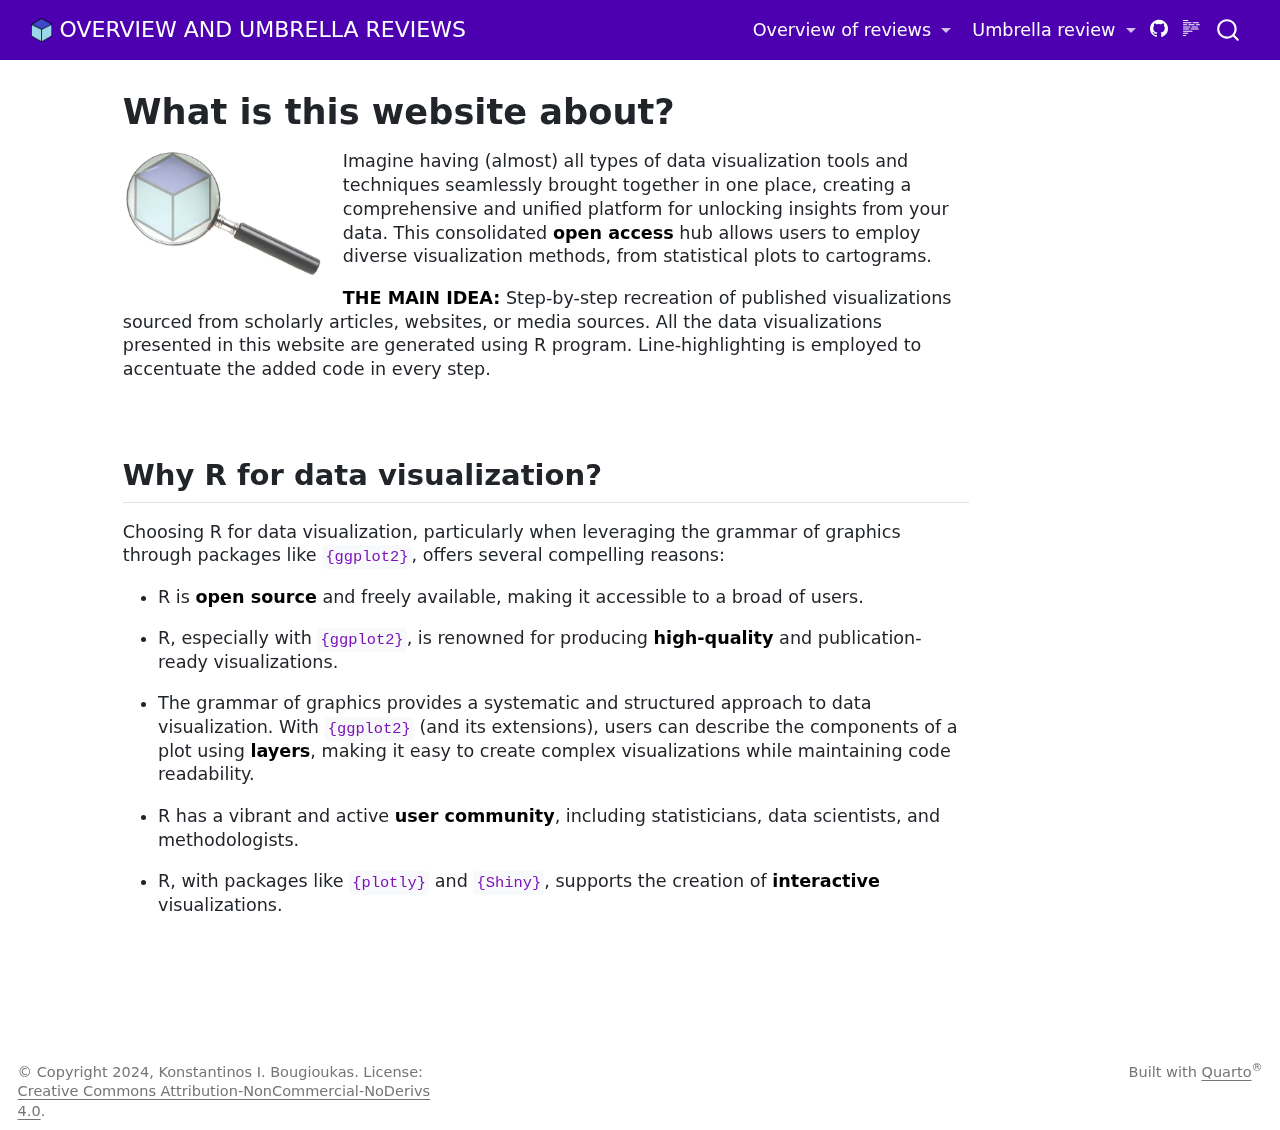
<file: docs/index.html>
<!DOCTYPE html>
<html xmlns="http://www.w3.org/1999/xhtml" lang="en" xml:lang="en"><head>

<meta charset="utf-8">
<meta name="generator" content="quarto-1.5.55">

<meta name="viewport" content="width=device-width, initial-scale=1.0, user-scalable=yes">


<title>What is this website about? – OVERVIEW AND UMBRELLA REVIEWS</title>
<style>
code{white-space: pre-wrap;}
span.smallcaps{font-variant: small-caps;}
div.columns{display: flex; gap: min(4vw, 1.5em);}
div.column{flex: auto; overflow-x: auto;}
div.hanging-indent{margin-left: 1.5em; text-indent: -1.5em;}
ul.task-list{list-style: none;}
ul.task-list li input[type="checkbox"] {
  width: 0.8em;
  margin: 0 0.8em 0.2em -1em; /* quarto-specific, see https://github.com/quarto-dev/quarto-cli/issues/4556 */ 
  vertical-align: middle;
}
</style>


<script src="site_libs/quarto-nav/quarto-nav.js"></script>
<script src="site_libs/clipboard/clipboard.min.js"></script>
<script src="site_libs/quarto-search/autocomplete.umd.js"></script>
<script src="site_libs/quarto-search/fuse.min.js"></script>
<script src="site_libs/quarto-search/quarto-search.js"></script>
<meta name="quarto:offset" content="./">
<link href="./img/logo.png" rel="icon" type="image/png">
<script src="site_libs/quarto-html/quarto.js"></script>
<script src="site_libs/quarto-html/popper.min.js"></script>
<script src="site_libs/quarto-html/tippy.umd.min.js"></script>
<script src="site_libs/quarto-html/anchor.min.js"></script>
<link href="site_libs/quarto-html/tippy.css" rel="stylesheet">
<link href="site_libs/quarto-html/quarto-syntax-highlighting.css" rel="stylesheet" id="quarto-text-highlighting-styles">
<script src="site_libs/bootstrap/bootstrap.min.js"></script>
<link href="site_libs/bootstrap/bootstrap-icons.css" rel="stylesheet">
<link href="site_libs/bootstrap/bootstrap.min.css" rel="stylesheet" id="quarto-bootstrap" data-mode="light">
<link href="site_libs/quarto-contrib/line-highlight-1.0.0/line-highlight.css" rel="stylesheet">
<script id="quarto-search-options" type="application/json">{
  "location": "navbar",
  "copy-button": false,
  "collapse-after": 3,
  "panel-placement": "end",
  "type": "overlay",
  "limit": 50,
  "keyboard-shortcut": [
    "f",
    "/",
    "s"
  ],
  "show-item-context": false,
  "language": {
    "search-no-results-text": "No results",
    "search-matching-documents-text": "matching documents",
    "search-copy-link-title": "Copy link to search",
    "search-hide-matches-text": "Hide additional matches",
    "search-more-match-text": "more match in this document",
    "search-more-matches-text": "more matches in this document",
    "search-clear-button-title": "Clear",
    "search-text-placeholder": "",
    "search-detached-cancel-button-title": "Cancel",
    "search-submit-button-title": "Submit",
    "search-label": "Search"
  }
}</script>
<style>html{ scroll-behavior: smooth; }</style>


</head>

<body class="nav-fixed">

<div id="quarto-search-results"></div>
  <header id="quarto-header" class="headroom fixed-top">
    <nav class="navbar navbar-expand-lg " data-bs-theme="dark">
      <div class="navbar-container container-fluid">
      <div class="navbar-brand-container mx-auto">
    <a href="./index.html" class="navbar-brand navbar-brand-logo">
    <img src="./img/logo.png" alt="" class="navbar-logo">
    </a>
    <a class="navbar-brand" href="./index.html">
    <span class="navbar-title">OVERVIEW AND UMBRELLA REVIEWS</span>
    </a>
  </div>
            <div id="quarto-search" class="" title="Search"></div>
          <button class="navbar-toggler" type="button" data-bs-toggle="collapse" data-bs-target="#navbarCollapse" aria-controls="navbarCollapse" role="menu" aria-expanded="false" aria-label="Toggle navigation" onclick="if (window.quartoToggleHeadroom) { window.quartoToggleHeadroom(); }">
  <span class="navbar-toggler-icon"></span>
</button>
          <div class="collapse navbar-collapse" id="navbarCollapse">
            <ul class="navbar-nav navbar-nav-scroll ms-auto">
  <li class="nav-item dropdown ">
    <a class="nav-link dropdown-toggle" href="#" id="nav-menu-overview-of-reviews" role="link" data-bs-toggle="dropdown" aria-expanded="false">
 <span class="menu-text">Overview of reviews</span>
    </a>
    <ul class="dropdown-menu dropdown-menu-end" aria-labelledby="nav-menu-overview-of-reviews">    
        <li>
    <a class="dropdown-item" href="./projects.html">
 <span class="dropdown-text">Methodology</span></a>
  </li>  
        <li>
    <a class="dropdown-item" href="./projects.html">
 <span class="dropdown-text">Database</span></a>
  </li>  
        <li>
    <a class="dropdown-item" href="./projects.html">
 <span class="dropdown-text">Reporting guidelines</span></a>
  </li>  
    </ul>
  </li>
  <li class="nav-item dropdown ">
    <a class="nav-link dropdown-toggle" href="#" id="nav-menu-umbrella-review" role="link" data-bs-toggle="dropdown" aria-expanded="false">
 <span class="menu-text">Umbrella review</span>
    </a>
    <ul class="dropdown-menu dropdown-menu-end" aria-labelledby="nav-menu-umbrella-review">    
        <li>
    <a class="dropdown-item" href="./projects.html">
 <span class="dropdown-text">Methodology</span></a>
  </li>  
        <li>
    <a class="dropdown-item" href="./projects.html">
 <span class="dropdown-text">Database</span></a>
  </li>  
        <li>
    <a class="dropdown-item" href="./projects.html">
 <span class="dropdown-text">Reporting guidelines</span></a>
  </li>  
    </ul>
  </li>
</ul>
          </div> <!-- /navcollapse -->
            <div class="quarto-navbar-tools">
    <a href="https://github.com/bougioukas/overviews" title="" class="quarto-navigation-tool px-1" aria-label=""><i class="bi bi-github"></i></a>
  <a href="" class="quarto-reader-toggle quarto-navigation-tool px-1" onclick="window.quartoToggleReader(); return false;" title="Toggle reader mode">
  <div class="quarto-reader-toggle-btn">
  <i class="bi"></i>
  </div>
</a>
</div>
      </div> <!-- /container-fluid -->
    </nav>
</header>
<!-- content -->
<div id="quarto-content" class="quarto-container page-columns page-rows-contents page-layout-article page-navbar">
<!-- sidebar -->
<!-- margin-sidebar -->
    <div id="quarto-margin-sidebar" class="sidebar margin-sidebar zindex-bottom">
        
    </div>
<!-- main -->
<main class="content" id="quarto-document-content">

<header id="title-block-header" class="quarto-title-block default">
<div class="quarto-title">
<h1 class="title">What is this website about?</h1>
</div>



<div class="quarto-title-meta">

    
  
    
  </div>
  


</header>


<div class="quarto-figure quarto-figure-left">
<figure class="figure">
<p><img src="img/pic1.png" class="img-fluid quarto-figure quarto-figure-left figure-img" style="float: left; margin-right: 20px;" width="200"></p>
</figure>
</div>
<p>Imagine having (almost) all types of data visualization tools and techniques seamlessly brought together in one place, creating a comprehensive and unified platform for unlocking insights from your data. This consolidated <strong>open access</strong> hub allows users to employ diverse visualization methods, from statistical plots to cartograms.</p>
<p><strong>THE MAIN IDEA:</strong> Step-by-step recreation of published visualizations sourced from scholarly articles, websites, or media sources. All the data visualizations presented in this website are generated using R program. Line-highlighting is employed to accentuate the added code in every step.</p>
<div id="me">
<p><br></p>
<section id="why-r-for-data-visualization" class="level2">
<h2 class="anchored" data-anchor-id="why-r-for-data-visualization">Why R for data visualization?</h2>
<p>Choosing R for data visualization, particularly when leveraging the grammar of graphics through packages like <code>{ggplot2}</code>, offers several compelling reasons:</p>
<ul>
<li><p>R is <strong>open source</strong> and freely available, making it accessible to a broad of users.</p></li>
<li><p>R, especially with <code>{ggplot2}</code>, is renowned for producing <strong>high-quality</strong> and publication-ready visualizations.</p></li>
<li><p>The grammar of graphics provides a systematic and structured approach to data visualization. With <code>{ggplot2}</code> (and its extensions), users can describe the components of a plot using <strong>layers</strong>, making it easy to create complex visualizations while maintaining code readability.</p></li>
<li><p>R has a vibrant and active <strong>user community</strong>, including statisticians, data scientists, and methodologists.</p></li>
<li><p>R, with packages like <code>{plotly}</code> and <code>{Shiny}</code>, supports the creation of <strong>interactive</strong> visualizations.</p></li>
</ul>
<p><br></p>
</section>
</div>



<a onclick="window.scrollTo(0, 0); return false;" role="button" id="quarto-back-to-top"><i class="bi bi-arrow-up"></i> Back to top</a></main> <!-- /main -->
<script id="quarto-html-after-body" type="application/javascript">
window.document.addEventListener("DOMContentLoaded", function (event) {
  const toggleBodyColorMode = (bsSheetEl) => {
    const mode = bsSheetEl.getAttribute("data-mode");
    const bodyEl = window.document.querySelector("body");
    if (mode === "dark") {
      bodyEl.classList.add("quarto-dark");
      bodyEl.classList.remove("quarto-light");
    } else {
      bodyEl.classList.add("quarto-light");
      bodyEl.classList.remove("quarto-dark");
    }
  }
  const toggleBodyColorPrimary = () => {
    const bsSheetEl = window.document.querySelector("link#quarto-bootstrap");
    if (bsSheetEl) {
      toggleBodyColorMode(bsSheetEl);
    }
  }
  toggleBodyColorPrimary();  
  const icon = "";
  const anchorJS = new window.AnchorJS();
  anchorJS.options = {
    placement: 'right',
    icon: icon
  };
  anchorJS.add('.anchored');
  const isCodeAnnotation = (el) => {
    for (const clz of el.classList) {
      if (clz.startsWith('code-annotation-')) {                     
        return true;
      }
    }
    return false;
  }
  const onCopySuccess = function(e) {
    // button target
    const button = e.trigger;
    // don't keep focus
    button.blur();
    // flash "checked"
    button.classList.add('code-copy-button-checked');
    var currentTitle = button.getAttribute("title");
    button.setAttribute("title", "Copied!");
    let tooltip;
    if (window.bootstrap) {
      button.setAttribute("data-bs-toggle", "tooltip");
      button.setAttribute("data-bs-placement", "left");
      button.setAttribute("data-bs-title", "Copied!");
      tooltip = new bootstrap.Tooltip(button, 
        { trigger: "manual", 
          customClass: "code-copy-button-tooltip",
          offset: [0, -8]});
      tooltip.show();    
    }
    setTimeout(function() {
      if (tooltip) {
        tooltip.hide();
        button.removeAttribute("data-bs-title");
        button.removeAttribute("data-bs-toggle");
        button.removeAttribute("data-bs-placement");
      }
      button.setAttribute("title", currentTitle);
      button.classList.remove('code-copy-button-checked');
    }, 1000);
    // clear code selection
    e.clearSelection();
  }
  const getTextToCopy = function(trigger) {
      const codeEl = trigger.previousElementSibling.cloneNode(true);
      for (const childEl of codeEl.children) {
        if (isCodeAnnotation(childEl)) {
          childEl.remove();
        }
      }
      return codeEl.innerText;
  }
  const clipboard = new window.ClipboardJS('.code-copy-button:not([data-in-quarto-modal])', {
    text: getTextToCopy
  });
  clipboard.on('success', onCopySuccess);
  if (window.document.getElementById('quarto-embedded-source-code-modal')) {
    // For code content inside modals, clipBoardJS needs to be initialized with a container option
    // TODO: Check when it could be a function (https://github.com/zenorocha/clipboard.js/issues/860)
    const clipboardModal = new window.ClipboardJS('.code-copy-button[data-in-quarto-modal]', {
      text: getTextToCopy,
      container: window.document.getElementById('quarto-embedded-source-code-modal')
    });
    clipboardModal.on('success', onCopySuccess);
  }
    var localhostRegex = new RegExp(/^(?:http|https):\/\/localhost\:?[0-9]*\//);
    var mailtoRegex = new RegExp(/^mailto:/);
      var filterRegex = new RegExp("https:\/\/bougioukas\.github\.io\/overviews\/");
    var isInternal = (href) => {
        return filterRegex.test(href) || localhostRegex.test(href) || mailtoRegex.test(href);
    }
    // Inspect non-navigation links and adorn them if external
 	var links = window.document.querySelectorAll('a[href]:not(.nav-link):not(.navbar-brand):not(.toc-action):not(.sidebar-link):not(.sidebar-item-toggle):not(.pagination-link):not(.no-external):not([aria-hidden]):not(.dropdown-item):not(.quarto-navigation-tool):not(.about-link)');
    for (var i=0; i<links.length; i++) {
      const link = links[i];
      if (!isInternal(link.href)) {
        // undo the damage that might have been done by quarto-nav.js in the case of
        // links that we want to consider external
        if (link.dataset.originalHref !== undefined) {
          link.href = link.dataset.originalHref;
        }
          // target, if specified
          link.setAttribute("target", "_blank");
          if (link.getAttribute("rel") === null) {
            link.setAttribute("rel", "noopener");
          }
      }
    }
  function tippyHover(el, contentFn, onTriggerFn, onUntriggerFn) {
    const config = {
      allowHTML: true,
      maxWidth: 500,
      delay: 100,
      arrow: false,
      appendTo: function(el) {
          return el.parentElement;
      },
      interactive: true,
      interactiveBorder: 10,
      theme: 'quarto',
      placement: 'bottom-start',
    };
    if (contentFn) {
      config.content = contentFn;
    }
    if (onTriggerFn) {
      config.onTrigger = onTriggerFn;
    }
    if (onUntriggerFn) {
      config.onUntrigger = onUntriggerFn;
    }
    window.tippy(el, config); 
  }
  const noterefs = window.document.querySelectorAll('a[role="doc-noteref"]');
  for (var i=0; i<noterefs.length; i++) {
    const ref = noterefs[i];
    tippyHover(ref, function() {
      // use id or data attribute instead here
      let href = ref.getAttribute('data-footnote-href') || ref.getAttribute('href');
      try { href = new URL(href).hash; } catch {}
      const id = href.replace(/^#\/?/, "");
      const note = window.document.getElementById(id);
      if (note) {
        return note.innerHTML;
      } else {
        return "";
      }
    });
  }
  const xrefs = window.document.querySelectorAll('a.quarto-xref');
  const processXRef = (id, note) => {
    // Strip column container classes
    const stripColumnClz = (el) => {
      el.classList.remove("page-full", "page-columns");
      if (el.children) {
        for (const child of el.children) {
          stripColumnClz(child);
        }
      }
    }
    stripColumnClz(note)
    if (id === null || id.startsWith('sec-')) {
      // Special case sections, only their first couple elements
      const container = document.createElement("div");
      if (note.children && note.children.length > 2) {
        container.appendChild(note.children[0].cloneNode(true));
        for (let i = 1; i < note.children.length; i++) {
          const child = note.children[i];
          if (child.tagName === "P" && child.innerText === "") {
            continue;
          } else {
            container.appendChild(child.cloneNode(true));
            break;
          }
        }
        if (window.Quarto?.typesetMath) {
          window.Quarto.typesetMath(container);
        }
        return container.innerHTML
      } else {
        if (window.Quarto?.typesetMath) {
          window.Quarto.typesetMath(note);
        }
        return note.innerHTML;
      }
    } else {
      // Remove any anchor links if they are present
      const anchorLink = note.querySelector('a.anchorjs-link');
      if (anchorLink) {
        anchorLink.remove();
      }
      if (window.Quarto?.typesetMath) {
        window.Quarto.typesetMath(note);
      }
      // TODO in 1.5, we should make sure this works without a callout special case
      if (note.classList.contains("callout")) {
        return note.outerHTML;
      } else {
        return note.innerHTML;
      }
    }
  }
  for (var i=0; i<xrefs.length; i++) {
    const xref = xrefs[i];
    tippyHover(xref, undefined, function(instance) {
      instance.disable();
      let url = xref.getAttribute('href');
      let hash = undefined; 
      if (url.startsWith('#')) {
        hash = url;
      } else {
        try { hash = new URL(url).hash; } catch {}
      }
      if (hash) {
        const id = hash.replace(/^#\/?/, "");
        const note = window.document.getElementById(id);
        if (note !== null) {
          try {
            const html = processXRef(id, note.cloneNode(true));
            instance.setContent(html);
          } finally {
            instance.enable();
            instance.show();
          }
        } else {
          // See if we can fetch this
          fetch(url.split('#')[0])
          .then(res => res.text())
          .then(html => {
            const parser = new DOMParser();
            const htmlDoc = parser.parseFromString(html, "text/html");
            const note = htmlDoc.getElementById(id);
            if (note !== null) {
              const html = processXRef(id, note);
              instance.setContent(html);
            } 
          }).finally(() => {
            instance.enable();
            instance.show();
          });
        }
      } else {
        // See if we can fetch a full url (with no hash to target)
        // This is a special case and we should probably do some content thinning / targeting
        fetch(url)
        .then(res => res.text())
        .then(html => {
          const parser = new DOMParser();
          const htmlDoc = parser.parseFromString(html, "text/html");
          const note = htmlDoc.querySelector('main.content');
          if (note !== null) {
            // This should only happen for chapter cross references
            // (since there is no id in the URL)
            // remove the first header
            if (note.children.length > 0 && note.children[0].tagName === "HEADER") {
              note.children[0].remove();
            }
            const html = processXRef(null, note);
            instance.setContent(html);
          } 
        }).finally(() => {
          instance.enable();
          instance.show();
        });
      }
    }, function(instance) {
    });
  }
      let selectedAnnoteEl;
      const selectorForAnnotation = ( cell, annotation) => {
        let cellAttr = 'data-code-cell="' + cell + '"';
        let lineAttr = 'data-code-annotation="' +  annotation + '"';
        const selector = 'span[' + cellAttr + '][' + lineAttr + ']';
        return selector;
      }
      const selectCodeLines = (annoteEl) => {
        const doc = window.document;
        const targetCell = annoteEl.getAttribute("data-target-cell");
        const targetAnnotation = annoteEl.getAttribute("data-target-annotation");
        const annoteSpan = window.document.querySelector(selectorForAnnotation(targetCell, targetAnnotation));
        const lines = annoteSpan.getAttribute("data-code-lines").split(",");
        const lineIds = lines.map((line) => {
          return targetCell + "-" + line;
        })
        let top = null;
        let height = null;
        let parent = null;
        if (lineIds.length > 0) {
            //compute the position of the single el (top and bottom and make a div)
            const el = window.document.getElementById(lineIds[0]);
            top = el.offsetTop;
            height = el.offsetHeight;
            parent = el.parentElement.parentElement;
          if (lineIds.length > 1) {
            const lastEl = window.document.getElementById(lineIds[lineIds.length - 1]);
            const bottom = lastEl.offsetTop + lastEl.offsetHeight;
            height = bottom - top;
          }
          if (top !== null && height !== null && parent !== null) {
            // cook up a div (if necessary) and position it 
            let div = window.document.getElementById("code-annotation-line-highlight");
            if (div === null) {
              div = window.document.createElement("div");
              div.setAttribute("id", "code-annotation-line-highlight");
              div.style.position = 'absolute';
              parent.appendChild(div);
            }
            div.style.top = top - 2 + "px";
            div.style.height = height + 4 + "px";
            div.style.left = 0;
            let gutterDiv = window.document.getElementById("code-annotation-line-highlight-gutter");
            if (gutterDiv === null) {
              gutterDiv = window.document.createElement("div");
              gutterDiv.setAttribute("id", "code-annotation-line-highlight-gutter");
              gutterDiv.style.position = 'absolute';
              const codeCell = window.document.getElementById(targetCell);
              const gutter = codeCell.querySelector('.code-annotation-gutter');
              gutter.appendChild(gutterDiv);
            }
            gutterDiv.style.top = top - 2 + "px";
            gutterDiv.style.height = height + 4 + "px";
          }
          selectedAnnoteEl = annoteEl;
        }
      };
      const unselectCodeLines = () => {
        const elementsIds = ["code-annotation-line-highlight", "code-annotation-line-highlight-gutter"];
        elementsIds.forEach((elId) => {
          const div = window.document.getElementById(elId);
          if (div) {
            div.remove();
          }
        });
        selectedAnnoteEl = undefined;
      };
        // Handle positioning of the toggle
    window.addEventListener(
      "resize",
      throttle(() => {
        elRect = undefined;
        if (selectedAnnoteEl) {
          selectCodeLines(selectedAnnoteEl);
        }
      }, 10)
    );
    function throttle(fn, ms) {
    let throttle = false;
    let timer;
      return (...args) => {
        if(!throttle) { // first call gets through
            fn.apply(this, args);
            throttle = true;
        } else { // all the others get throttled
            if(timer) clearTimeout(timer); // cancel #2
            timer = setTimeout(() => {
              fn.apply(this, args);
              timer = throttle = false;
            }, ms);
        }
      };
    }
      // Attach click handler to the DT
      const annoteDls = window.document.querySelectorAll('dt[data-target-cell]');
      for (const annoteDlNode of annoteDls) {
        annoteDlNode.addEventListener('click', (event) => {
          const clickedEl = event.target;
          if (clickedEl !== selectedAnnoteEl) {
            unselectCodeLines();
            const activeEl = window.document.querySelector('dt[data-target-cell].code-annotation-active');
            if (activeEl) {
              activeEl.classList.remove('code-annotation-active');
            }
            selectCodeLines(clickedEl);
            clickedEl.classList.add('code-annotation-active');
          } else {
            // Unselect the line
            unselectCodeLines();
            clickedEl.classList.remove('code-annotation-active');
          }
        });
      }
  const findCites = (el) => {
    const parentEl = el.parentElement;
    if (parentEl) {
      const cites = parentEl.dataset.cites;
      if (cites) {
        return {
          el,
          cites: cites.split(' ')
        };
      } else {
        return findCites(el.parentElement)
      }
    } else {
      return undefined;
    }
  };
  var bibliorefs = window.document.querySelectorAll('a[role="doc-biblioref"]');
  for (var i=0; i<bibliorefs.length; i++) {
    const ref = bibliorefs[i];
    const citeInfo = findCites(ref);
    if (citeInfo) {
      tippyHover(citeInfo.el, function() {
        var popup = window.document.createElement('div');
        citeInfo.cites.forEach(function(cite) {
          var citeDiv = window.document.createElement('div');
          citeDiv.classList.add('hanging-indent');
          citeDiv.classList.add('csl-entry');
          var biblioDiv = window.document.getElementById('ref-' + cite);
          if (biblioDiv) {
            citeDiv.innerHTML = biblioDiv.innerHTML;
          }
          popup.appendChild(citeDiv);
        });
        return popup.innerHTML;
      });
    }
  }
});
</script>
</div> <!-- /content -->
<footer class="footer">
  <div class="nav-footer">
    <div class="nav-footer-left">
<p>© Copyright 2024, Konstantinos I. Bougioukas. License: <a href="https://creativecommons.org/licenses/by-nc-nd/4.0/">Creative Commons Attribution-NonCommercial-NoDerivs 4.0</a>.</p>
</div>   
    <div class="nav-footer-center">
      &nbsp;
    </div>
    <div class="nav-footer-right">
<p>Built with <a href="https://quarto.org/">Quarto</a><sup>®</sup></p>
</div>
  </div>
</footer>




<script src="site_libs/quarto-html/zenscroll-min.js"></script>
<script src="site_libs/quarto-contrib/line-highlight-1.0.0/line-highlight.js" defer="true"></script>
</body></html>
</file>
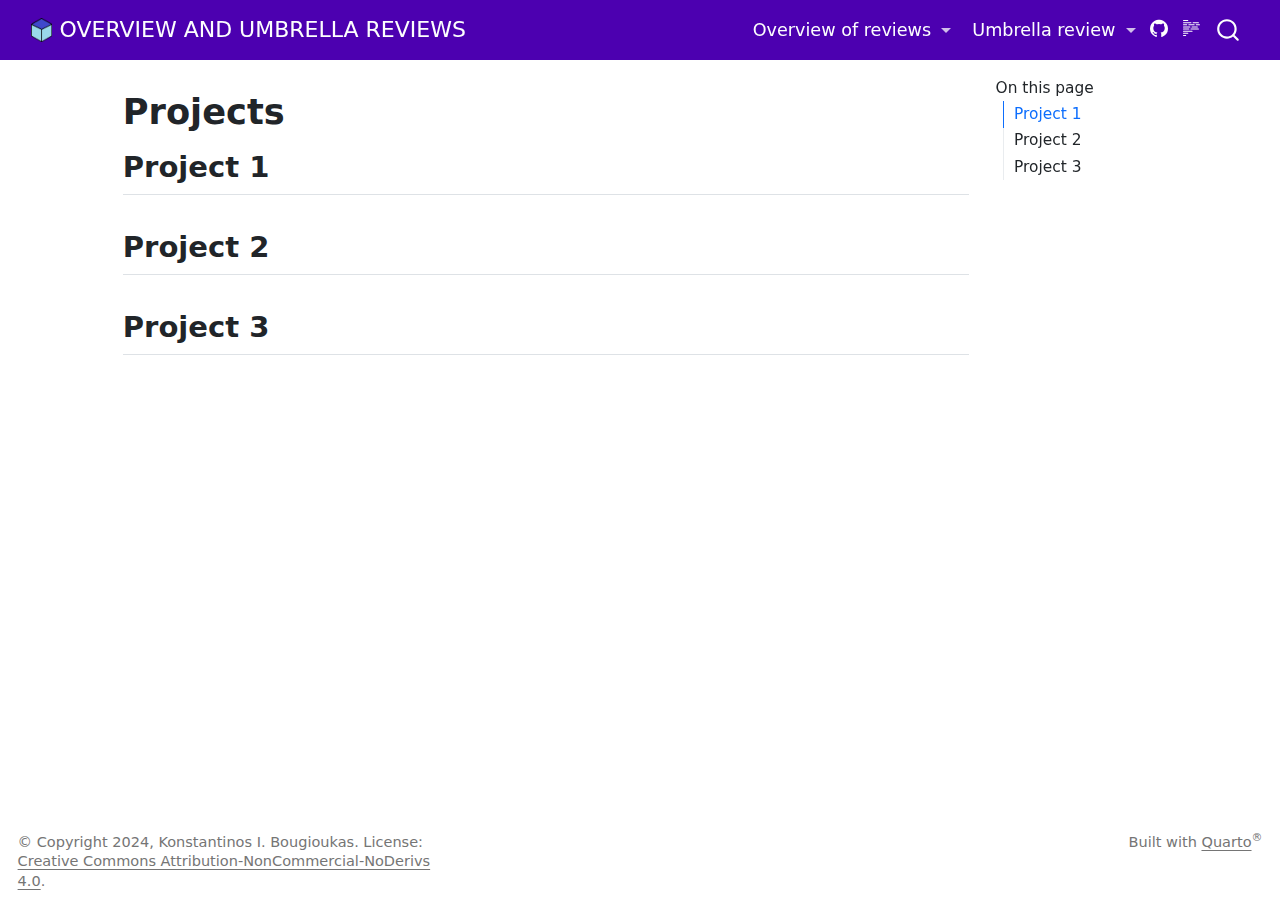
<file: docs/projects.html>
<!DOCTYPE html>
<html xmlns="http://www.w3.org/1999/xhtml" lang="en" xml:lang="en"><head>

<meta charset="utf-8">
<meta name="generator" content="quarto-1.5.55">

<meta name="viewport" content="width=device-width, initial-scale=1.0, user-scalable=yes">


<title>Projects – OVERVIEW AND UMBRELLA REVIEWS</title>
<style>
code{white-space: pre-wrap;}
span.smallcaps{font-variant: small-caps;}
div.columns{display: flex; gap: min(4vw, 1.5em);}
div.column{flex: auto; overflow-x: auto;}
div.hanging-indent{margin-left: 1.5em; text-indent: -1.5em;}
ul.task-list{list-style: none;}
ul.task-list li input[type="checkbox"] {
  width: 0.8em;
  margin: 0 0.8em 0.2em -1em; /* quarto-specific, see https://github.com/quarto-dev/quarto-cli/issues/4556 */ 
  vertical-align: middle;
}
</style>


<script src="site_libs/quarto-nav/quarto-nav.js"></script>
<script src="site_libs/clipboard/clipboard.min.js"></script>
<script src="site_libs/quarto-search/autocomplete.umd.js"></script>
<script src="site_libs/quarto-search/fuse.min.js"></script>
<script src="site_libs/quarto-search/quarto-search.js"></script>
<meta name="quarto:offset" content="./">
<link href="./img/logo.png" rel="icon" type="image/png">
<script src="site_libs/quarto-html/quarto.js"></script>
<script src="site_libs/quarto-html/popper.min.js"></script>
<script src="site_libs/quarto-html/tippy.umd.min.js"></script>
<script src="site_libs/quarto-html/anchor.min.js"></script>
<link href="site_libs/quarto-html/tippy.css" rel="stylesheet">
<link href="site_libs/quarto-html/quarto-syntax-highlighting.css" rel="stylesheet" id="quarto-text-highlighting-styles">
<script src="site_libs/bootstrap/bootstrap.min.js"></script>
<link href="site_libs/bootstrap/bootstrap-icons.css" rel="stylesheet">
<link href="site_libs/bootstrap/bootstrap.min.css" rel="stylesheet" id="quarto-bootstrap" data-mode="light">
<link href="site_libs/quarto-contrib/line-highlight-1.0.0/line-highlight.css" rel="stylesheet">
<script id="quarto-search-options" type="application/json">{
  "location": "navbar",
  "copy-button": false,
  "collapse-after": 3,
  "panel-placement": "end",
  "type": "overlay",
  "limit": 50,
  "keyboard-shortcut": [
    "f",
    "/",
    "s"
  ],
  "show-item-context": false,
  "language": {
    "search-no-results-text": "No results",
    "search-matching-documents-text": "matching documents",
    "search-copy-link-title": "Copy link to search",
    "search-hide-matches-text": "Hide additional matches",
    "search-more-match-text": "more match in this document",
    "search-more-matches-text": "more matches in this document",
    "search-clear-button-title": "Clear",
    "search-text-placeholder": "",
    "search-detached-cancel-button-title": "Cancel",
    "search-submit-button-title": "Submit",
    "search-label": "Search"
  }
}</script>
<style>html{ scroll-behavior: smooth; }</style>


</head>

<body class="nav-fixed">

<div id="quarto-search-results"></div>
  <header id="quarto-header" class="headroom fixed-top">
    <nav class="navbar navbar-expand-lg " data-bs-theme="dark">
      <div class="navbar-container container-fluid">
      <div class="navbar-brand-container mx-auto">
    <a href="./index.html" class="navbar-brand navbar-brand-logo">
    <img src="./img/logo.png" alt="" class="navbar-logo">
    </a>
    <a class="navbar-brand" href="./index.html">
    <span class="navbar-title">OVERVIEW AND UMBRELLA REVIEWS</span>
    </a>
  </div>
            <div id="quarto-search" class="" title="Search"></div>
          <button class="navbar-toggler" type="button" data-bs-toggle="collapse" data-bs-target="#navbarCollapse" aria-controls="navbarCollapse" role="menu" aria-expanded="false" aria-label="Toggle navigation" onclick="if (window.quartoToggleHeadroom) { window.quartoToggleHeadroom(); }">
  <span class="navbar-toggler-icon"></span>
</button>
          <div class="collapse navbar-collapse" id="navbarCollapse">
            <ul class="navbar-nav navbar-nav-scroll ms-auto">
  <li class="nav-item dropdown ">
    <a class="nav-link dropdown-toggle" href="#" id="nav-menu-overview-of-reviews" role="link" data-bs-toggle="dropdown" aria-expanded="false">
 <span class="menu-text">Overview of reviews</span>
    </a>
    <ul class="dropdown-menu dropdown-menu-end" aria-labelledby="nav-menu-overview-of-reviews">    
        <li>
    <a class="dropdown-item" href="./projects.html">
 <span class="dropdown-text">Methodology</span></a>
  </li>  
        <li>
    <a class="dropdown-item" href="./projects.html">
 <span class="dropdown-text">Database</span></a>
  </li>  
        <li>
    <a class="dropdown-item" href="./projects.html">
 <span class="dropdown-text">Reporting guidelines</span></a>
  </li>  
    </ul>
  </li>
  <li class="nav-item dropdown ">
    <a class="nav-link dropdown-toggle" href="#" id="nav-menu-umbrella-review" role="link" data-bs-toggle="dropdown" aria-expanded="false">
 <span class="menu-text">Umbrella review</span>
    </a>
    <ul class="dropdown-menu dropdown-menu-end" aria-labelledby="nav-menu-umbrella-review">    
        <li>
    <a class="dropdown-item" href="./projects.html">
 <span class="dropdown-text">Methodology</span></a>
  </li>  
        <li>
    <a class="dropdown-item" href="./projects.html">
 <span class="dropdown-text">Database</span></a>
  </li>  
        <li>
    <a class="dropdown-item" href="./projects.html">
 <span class="dropdown-text">Reporting guidelines</span></a>
  </li>  
    </ul>
  </li>
</ul>
          </div> <!-- /navcollapse -->
            <div class="quarto-navbar-tools">
    <a href="https://github.com/bougioukas/overviews" title="" class="quarto-navigation-tool px-1" aria-label=""><i class="bi bi-github"></i></a>
  <a href="" class="quarto-reader-toggle quarto-navigation-tool px-1" onclick="window.quartoToggleReader(); return false;" title="Toggle reader mode">
  <div class="quarto-reader-toggle-btn">
  <i class="bi"></i>
  </div>
</a>
</div>
      </div> <!-- /container-fluid -->
    </nav>
</header>
<!-- content -->
<div id="quarto-content" class="quarto-container page-columns page-rows-contents page-layout-article page-navbar">
<!-- sidebar -->
<!-- margin-sidebar -->
    <div id="quarto-margin-sidebar" class="sidebar margin-sidebar">
        <nav id="TOC" role="doc-toc" class="toc-active">
    <h2 id="toc-title">On this page</h2>
   
  <ul>
  <li><a href="#project-1" id="toc-project-1" class="nav-link active" data-scroll-target="#project-1">Project 1</a></li>
  <li><a href="#project-2" id="toc-project-2" class="nav-link" data-scroll-target="#project-2">Project 2</a></li>
  <li><a href="#project-3" id="toc-project-3" class="nav-link" data-scroll-target="#project-3">Project 3</a></li>
  </ul>
</nav>
    </div>
<!-- main -->
<main class="content" id="quarto-document-content">

<header id="title-block-header" class="quarto-title-block default">
<div class="quarto-title">
<h1 class="title">Projects</h1>
</div>



<div class="quarto-title-meta">

    
  
    
  </div>
  


</header>


<section id="project-1" class="level2">
<h2 class="anchored" data-anchor-id="project-1">Project 1</h2>
</section>
<section id="project-2" class="level2">
<h2 class="anchored" data-anchor-id="project-2">Project 2</h2>
</section>
<section id="project-3" class="level2">
<h2 class="anchored" data-anchor-id="project-3">Project 3</h2>


</section>

<a onclick="window.scrollTo(0, 0); return false;" role="button" id="quarto-back-to-top"><i class="bi bi-arrow-up"></i> Back to top</a></main> <!-- /main -->
<script id="quarto-html-after-body" type="application/javascript">
window.document.addEventListener("DOMContentLoaded", function (event) {
  const toggleBodyColorMode = (bsSheetEl) => {
    const mode = bsSheetEl.getAttribute("data-mode");
    const bodyEl = window.document.querySelector("body");
    if (mode === "dark") {
      bodyEl.classList.add("quarto-dark");
      bodyEl.classList.remove("quarto-light");
    } else {
      bodyEl.classList.add("quarto-light");
      bodyEl.classList.remove("quarto-dark");
    }
  }
  const toggleBodyColorPrimary = () => {
    const bsSheetEl = window.document.querySelector("link#quarto-bootstrap");
    if (bsSheetEl) {
      toggleBodyColorMode(bsSheetEl);
    }
  }
  toggleBodyColorPrimary();  
  const icon = "";
  const anchorJS = new window.AnchorJS();
  anchorJS.options = {
    placement: 'right',
    icon: icon
  };
  anchorJS.add('.anchored');
  const isCodeAnnotation = (el) => {
    for (const clz of el.classList) {
      if (clz.startsWith('code-annotation-')) {                     
        return true;
      }
    }
    return false;
  }
  const onCopySuccess = function(e) {
    // button target
    const button = e.trigger;
    // don't keep focus
    button.blur();
    // flash "checked"
    button.classList.add('code-copy-button-checked');
    var currentTitle = button.getAttribute("title");
    button.setAttribute("title", "Copied!");
    let tooltip;
    if (window.bootstrap) {
      button.setAttribute("data-bs-toggle", "tooltip");
      button.setAttribute("data-bs-placement", "left");
      button.setAttribute("data-bs-title", "Copied!");
      tooltip = new bootstrap.Tooltip(button, 
        { trigger: "manual", 
          customClass: "code-copy-button-tooltip",
          offset: [0, -8]});
      tooltip.show();    
    }
    setTimeout(function() {
      if (tooltip) {
        tooltip.hide();
        button.removeAttribute("data-bs-title");
        button.removeAttribute("data-bs-toggle");
        button.removeAttribute("data-bs-placement");
      }
      button.setAttribute("title", currentTitle);
      button.classList.remove('code-copy-button-checked');
    }, 1000);
    // clear code selection
    e.clearSelection();
  }
  const getTextToCopy = function(trigger) {
      const codeEl = trigger.previousElementSibling.cloneNode(true);
      for (const childEl of codeEl.children) {
        if (isCodeAnnotation(childEl)) {
          childEl.remove();
        }
      }
      return codeEl.innerText;
  }
  const clipboard = new window.ClipboardJS('.code-copy-button:not([data-in-quarto-modal])', {
    text: getTextToCopy
  });
  clipboard.on('success', onCopySuccess);
  if (window.document.getElementById('quarto-embedded-source-code-modal')) {
    // For code content inside modals, clipBoardJS needs to be initialized with a container option
    // TODO: Check when it could be a function (https://github.com/zenorocha/clipboard.js/issues/860)
    const clipboardModal = new window.ClipboardJS('.code-copy-button[data-in-quarto-modal]', {
      text: getTextToCopy,
      container: window.document.getElementById('quarto-embedded-source-code-modal')
    });
    clipboardModal.on('success', onCopySuccess);
  }
    var localhostRegex = new RegExp(/^(?:http|https):\/\/localhost\:?[0-9]*\//);
    var mailtoRegex = new RegExp(/^mailto:/);
      var filterRegex = new RegExp("https:\/\/bougioukas\.github\.io\/overviews\/");
    var isInternal = (href) => {
        return filterRegex.test(href) || localhostRegex.test(href) || mailtoRegex.test(href);
    }
    // Inspect non-navigation links and adorn them if external
 	var links = window.document.querySelectorAll('a[href]:not(.nav-link):not(.navbar-brand):not(.toc-action):not(.sidebar-link):not(.sidebar-item-toggle):not(.pagination-link):not(.no-external):not([aria-hidden]):not(.dropdown-item):not(.quarto-navigation-tool):not(.about-link)');
    for (var i=0; i<links.length; i++) {
      const link = links[i];
      if (!isInternal(link.href)) {
        // undo the damage that might have been done by quarto-nav.js in the case of
        // links that we want to consider external
        if (link.dataset.originalHref !== undefined) {
          link.href = link.dataset.originalHref;
        }
          // target, if specified
          link.setAttribute("target", "_blank");
          if (link.getAttribute("rel") === null) {
            link.setAttribute("rel", "noopener");
          }
      }
    }
  function tippyHover(el, contentFn, onTriggerFn, onUntriggerFn) {
    const config = {
      allowHTML: true,
      maxWidth: 500,
      delay: 100,
      arrow: false,
      appendTo: function(el) {
          return el.parentElement;
      },
      interactive: true,
      interactiveBorder: 10,
      theme: 'quarto',
      placement: 'bottom-start',
    };
    if (contentFn) {
      config.content = contentFn;
    }
    if (onTriggerFn) {
      config.onTrigger = onTriggerFn;
    }
    if (onUntriggerFn) {
      config.onUntrigger = onUntriggerFn;
    }
    window.tippy(el, config); 
  }
  const noterefs = window.document.querySelectorAll('a[role="doc-noteref"]');
  for (var i=0; i<noterefs.length; i++) {
    const ref = noterefs[i];
    tippyHover(ref, function() {
      // use id or data attribute instead here
      let href = ref.getAttribute('data-footnote-href') || ref.getAttribute('href');
      try { href = new URL(href).hash; } catch {}
      const id = href.replace(/^#\/?/, "");
      const note = window.document.getElementById(id);
      if (note) {
        return note.innerHTML;
      } else {
        return "";
      }
    });
  }
  const xrefs = window.document.querySelectorAll('a.quarto-xref');
  const processXRef = (id, note) => {
    // Strip column container classes
    const stripColumnClz = (el) => {
      el.classList.remove("page-full", "page-columns");
      if (el.children) {
        for (const child of el.children) {
          stripColumnClz(child);
        }
      }
    }
    stripColumnClz(note)
    if (id === null || id.startsWith('sec-')) {
      // Special case sections, only their first couple elements
      const container = document.createElement("div");
      if (note.children && note.children.length > 2) {
        container.appendChild(note.children[0].cloneNode(true));
        for (let i = 1; i < note.children.length; i++) {
          const child = note.children[i];
          if (child.tagName === "P" && child.innerText === "") {
            continue;
          } else {
            container.appendChild(child.cloneNode(true));
            break;
          }
        }
        if (window.Quarto?.typesetMath) {
          window.Quarto.typesetMath(container);
        }
        return container.innerHTML
      } else {
        if (window.Quarto?.typesetMath) {
          window.Quarto.typesetMath(note);
        }
        return note.innerHTML;
      }
    } else {
      // Remove any anchor links if they are present
      const anchorLink = note.querySelector('a.anchorjs-link');
      if (anchorLink) {
        anchorLink.remove();
      }
      if (window.Quarto?.typesetMath) {
        window.Quarto.typesetMath(note);
      }
      // TODO in 1.5, we should make sure this works without a callout special case
      if (note.classList.contains("callout")) {
        return note.outerHTML;
      } else {
        return note.innerHTML;
      }
    }
  }
  for (var i=0; i<xrefs.length; i++) {
    const xref = xrefs[i];
    tippyHover(xref, undefined, function(instance) {
      instance.disable();
      let url = xref.getAttribute('href');
      let hash = undefined; 
      if (url.startsWith('#')) {
        hash = url;
      } else {
        try { hash = new URL(url).hash; } catch {}
      }
      if (hash) {
        const id = hash.replace(/^#\/?/, "");
        const note = window.document.getElementById(id);
        if (note !== null) {
          try {
            const html = processXRef(id, note.cloneNode(true));
            instance.setContent(html);
          } finally {
            instance.enable();
            instance.show();
          }
        } else {
          // See if we can fetch this
          fetch(url.split('#')[0])
          .then(res => res.text())
          .then(html => {
            const parser = new DOMParser();
            const htmlDoc = parser.parseFromString(html, "text/html");
            const note = htmlDoc.getElementById(id);
            if (note !== null) {
              const html = processXRef(id, note);
              instance.setContent(html);
            } 
          }).finally(() => {
            instance.enable();
            instance.show();
          });
        }
      } else {
        // See if we can fetch a full url (with no hash to target)
        // This is a special case and we should probably do some content thinning / targeting
        fetch(url)
        .then(res => res.text())
        .then(html => {
          const parser = new DOMParser();
          const htmlDoc = parser.parseFromString(html, "text/html");
          const note = htmlDoc.querySelector('main.content');
          if (note !== null) {
            // This should only happen for chapter cross references
            // (since there is no id in the URL)
            // remove the first header
            if (note.children.length > 0 && note.children[0].tagName === "HEADER") {
              note.children[0].remove();
            }
            const html = processXRef(null, note);
            instance.setContent(html);
          } 
        }).finally(() => {
          instance.enable();
          instance.show();
        });
      }
    }, function(instance) {
    });
  }
      let selectedAnnoteEl;
      const selectorForAnnotation = ( cell, annotation) => {
        let cellAttr = 'data-code-cell="' + cell + '"';
        let lineAttr = 'data-code-annotation="' +  annotation + '"';
        const selector = 'span[' + cellAttr + '][' + lineAttr + ']';
        return selector;
      }
      const selectCodeLines = (annoteEl) => {
        const doc = window.document;
        const targetCell = annoteEl.getAttribute("data-target-cell");
        const targetAnnotation = annoteEl.getAttribute("data-target-annotation");
        const annoteSpan = window.document.querySelector(selectorForAnnotation(targetCell, targetAnnotation));
        const lines = annoteSpan.getAttribute("data-code-lines").split(",");
        const lineIds = lines.map((line) => {
          return targetCell + "-" + line;
        })
        let top = null;
        let height = null;
        let parent = null;
        if (lineIds.length > 0) {
            //compute the position of the single el (top and bottom and make a div)
            const el = window.document.getElementById(lineIds[0]);
            top = el.offsetTop;
            height = el.offsetHeight;
            parent = el.parentElement.parentElement;
          if (lineIds.length > 1) {
            const lastEl = window.document.getElementById(lineIds[lineIds.length - 1]);
            const bottom = lastEl.offsetTop + lastEl.offsetHeight;
            height = bottom - top;
          }
          if (top !== null && height !== null && parent !== null) {
            // cook up a div (if necessary) and position it 
            let div = window.document.getElementById("code-annotation-line-highlight");
            if (div === null) {
              div = window.document.createElement("div");
              div.setAttribute("id", "code-annotation-line-highlight");
              div.style.position = 'absolute';
              parent.appendChild(div);
            }
            div.style.top = top - 2 + "px";
            div.style.height = height + 4 + "px";
            div.style.left = 0;
            let gutterDiv = window.document.getElementById("code-annotation-line-highlight-gutter");
            if (gutterDiv === null) {
              gutterDiv = window.document.createElement("div");
              gutterDiv.setAttribute("id", "code-annotation-line-highlight-gutter");
              gutterDiv.style.position = 'absolute';
              const codeCell = window.document.getElementById(targetCell);
              const gutter = codeCell.querySelector('.code-annotation-gutter');
              gutter.appendChild(gutterDiv);
            }
            gutterDiv.style.top = top - 2 + "px";
            gutterDiv.style.height = height + 4 + "px";
          }
          selectedAnnoteEl = annoteEl;
        }
      };
      const unselectCodeLines = () => {
        const elementsIds = ["code-annotation-line-highlight", "code-annotation-line-highlight-gutter"];
        elementsIds.forEach((elId) => {
          const div = window.document.getElementById(elId);
          if (div) {
            div.remove();
          }
        });
        selectedAnnoteEl = undefined;
      };
        // Handle positioning of the toggle
    window.addEventListener(
      "resize",
      throttle(() => {
        elRect = undefined;
        if (selectedAnnoteEl) {
          selectCodeLines(selectedAnnoteEl);
        }
      }, 10)
    );
    function throttle(fn, ms) {
    let throttle = false;
    let timer;
      return (...args) => {
        if(!throttle) { // first call gets through
            fn.apply(this, args);
            throttle = true;
        } else { // all the others get throttled
            if(timer) clearTimeout(timer); // cancel #2
            timer = setTimeout(() => {
              fn.apply(this, args);
              timer = throttle = false;
            }, ms);
        }
      };
    }
      // Attach click handler to the DT
      const annoteDls = window.document.querySelectorAll('dt[data-target-cell]');
      for (const annoteDlNode of annoteDls) {
        annoteDlNode.addEventListener('click', (event) => {
          const clickedEl = event.target;
          if (clickedEl !== selectedAnnoteEl) {
            unselectCodeLines();
            const activeEl = window.document.querySelector('dt[data-target-cell].code-annotation-active');
            if (activeEl) {
              activeEl.classList.remove('code-annotation-active');
            }
            selectCodeLines(clickedEl);
            clickedEl.classList.add('code-annotation-active');
          } else {
            // Unselect the line
            unselectCodeLines();
            clickedEl.classList.remove('code-annotation-active');
          }
        });
      }
  const findCites = (el) => {
    const parentEl = el.parentElement;
    if (parentEl) {
      const cites = parentEl.dataset.cites;
      if (cites) {
        return {
          el,
          cites: cites.split(' ')
        };
      } else {
        return findCites(el.parentElement)
      }
    } else {
      return undefined;
    }
  };
  var bibliorefs = window.document.querySelectorAll('a[role="doc-biblioref"]');
  for (var i=0; i<bibliorefs.length; i++) {
    const ref = bibliorefs[i];
    const citeInfo = findCites(ref);
    if (citeInfo) {
      tippyHover(citeInfo.el, function() {
        var popup = window.document.createElement('div');
        citeInfo.cites.forEach(function(cite) {
          var citeDiv = window.document.createElement('div');
          citeDiv.classList.add('hanging-indent');
          citeDiv.classList.add('csl-entry');
          var biblioDiv = window.document.getElementById('ref-' + cite);
          if (biblioDiv) {
            citeDiv.innerHTML = biblioDiv.innerHTML;
          }
          popup.appendChild(citeDiv);
        });
        return popup.innerHTML;
      });
    }
  }
});
</script>
</div> <!-- /content -->
<footer class="footer">
  <div class="nav-footer">
    <div class="nav-footer-left">
<p>© Copyright 2024, Konstantinos I. Bougioukas. License: <a href="https://creativecommons.org/licenses/by-nc-nd/4.0/">Creative Commons Attribution-NonCommercial-NoDerivs 4.0</a>.</p>
</div>   
    <div class="nav-footer-center">
      &nbsp;
    </div>
    <div class="nav-footer-right">
<p>Built with <a href="https://quarto.org/">Quarto</a><sup>®</sup></p>
</div>
  </div>
</footer>




<script src="site_libs/quarto-html/zenscroll-min.js"></script>
<script src="site_libs/quarto-contrib/line-highlight-1.0.0/line-highlight.js" defer="true"></script>
</body></html>
</file>
<file: docs/site_libs/quarto-html/tippy.css>
.tippy-box[data-animation=fade][data-state=hidden]{opacity:0}[data-tippy-root]{max-width:calc(100vw - 10px)}.tippy-box{position:relative;background-color:#333;color:#fff;border-radius:4px;font-size:14px;line-height:1.4;white-space:normal;outline:0;transition-property:transform,visibility,opacity}.tippy-box[data-placement^=top]>.tippy-arrow{bottom:0}.tippy-box[data-placement^=top]>.tippy-arrow:before{bottom:-7px;left:0;border-width:8px 8px 0;border-top-color:initial;transform-origin:center top}.tippy-box[data-placement^=bottom]>.tippy-arrow{top:0}.tippy-box[data-placement^=bottom]>.tippy-arrow:before{top:-7px;left:0;border-width:0 8px 8px;border-bottom-color:initial;transform-origin:center bottom}.tippy-box[data-placement^=left]>.tippy-arrow{right:0}.tippy-box[data-placement^=left]>.tippy-arrow:before{border-width:8px 0 8px 8px;border-left-color:initial;right:-7px;transform-origin:center left}.tippy-box[data-placement^=right]>.tippy-arrow{left:0}.tippy-box[data-placement^=right]>.tippy-arrow:before{left:-7px;border-width:8px 8px 8px 0;border-right-color:initial;transform-origin:center right}.tippy-box[data-inertia][data-state=visible]{transition-timing-function:cubic-bezier(.54,1.5,.38,1.11)}.tippy-arrow{width:16px;height:16px;color:#333}.tippy-arrow:before{content:"";position:absolute;border-color:transparent;border-style:solid}.tippy-content{position:relative;padding:5px 9px;z-index:1}
</file>
<file: docs/site_libs/quarto-html/quarto-syntax-highlighting.css>
/* quarto syntax highlight colors */
:root {
  --quarto-hl-ot-color: #003B4F;
  --quarto-hl-at-color: #657422;
  --quarto-hl-ss-color: #20794D;
  --quarto-hl-an-color: #5E5E5E;
  --quarto-hl-fu-color: #4758AB;
  --quarto-hl-st-color: #20794D;
  --quarto-hl-cf-color: #003B4F;
  --quarto-hl-op-color: #5E5E5E;
  --quarto-hl-er-color: #AD0000;
  --quarto-hl-bn-color: #AD0000;
  --quarto-hl-al-color: #AD0000;
  --quarto-hl-va-color: #111111;
  --quarto-hl-bu-color: inherit;
  --quarto-hl-ex-color: inherit;
  --quarto-hl-pp-color: #AD0000;
  --quarto-hl-in-color: #5E5E5E;
  --quarto-hl-vs-color: #20794D;
  --quarto-hl-wa-color: #5E5E5E;
  --quarto-hl-do-color: #5E5E5E;
  --quarto-hl-im-color: #00769E;
  --quarto-hl-ch-color: #20794D;
  --quarto-hl-dt-color: #AD0000;
  --quarto-hl-fl-color: #AD0000;
  --quarto-hl-co-color: #5E5E5E;
  --quarto-hl-cv-color: #5E5E5E;
  --quarto-hl-cn-color: #8f5902;
  --quarto-hl-sc-color: #5E5E5E;
  --quarto-hl-dv-color: #AD0000;
  --quarto-hl-kw-color: #003B4F;
}

/* other quarto variables */
:root {
  --quarto-font-monospace: SFMono-Regular, Menlo, Monaco, Consolas, "Liberation Mono", "Courier New", monospace;
}

pre > code.sourceCode > span {
  color: #003B4F;
}

code span {
  color: #003B4F;
}

code.sourceCode > span {
  color: #003B4F;
}

div.sourceCode,
div.sourceCode pre.sourceCode {
  color: #003B4F;
}

code span.ot {
  color: #003B4F;
  font-style: inherit;
}

code span.at {
  color: #657422;
  font-style: inherit;
}

code span.ss {
  color: #20794D;
  font-style: inherit;
}

code span.an {
  color: #5E5E5E;
  font-style: inherit;
}

code span.fu {
  color: #4758AB;
  font-style: inherit;
}

code span.st {
  color: #20794D;
  font-style: inherit;
}

code span.cf {
  color: #003B4F;
  font-weight: bold;
  font-style: inherit;
}

code span.op {
  color: #5E5E5E;
  font-style: inherit;
}

code span.er {
  color: #AD0000;
  font-style: inherit;
}

code span.bn {
  color: #AD0000;
  font-style: inherit;
}

code span.al {
  color: #AD0000;
  font-style: inherit;
}

code span.va {
  color: #111111;
  font-style: inherit;
}

code span.bu {
  font-style: inherit;
}

code span.ex {
  font-style: inherit;
}

code span.pp {
  color: #AD0000;
  font-style: inherit;
}

code span.in {
  color: #5E5E5E;
  font-style: inherit;
}

code span.vs {
  color: #20794D;
  font-style: inherit;
}

code span.wa {
  color: #5E5E5E;
  font-style: italic;
}

code span.do {
  color: #5E5E5E;
  font-style: italic;
}

code span.im {
  color: #00769E;
  font-style: inherit;
}

code span.ch {
  color: #20794D;
  font-style: inherit;
}

code span.dt {
  color: #AD0000;
  font-style: inherit;
}

code span.fl {
  color: #AD0000;
  font-style: inherit;
}

code span.co {
  color: #5E5E5E;
  font-style: inherit;
}

code span.cv {
  color: #5E5E5E;
  font-style: italic;
}

code span.cn {
  color: #8f5902;
  font-style: inherit;
}

code span.sc {
  color: #5E5E5E;
  font-style: inherit;
}

code span.dv {
  color: #AD0000;
  font-style: inherit;
}

code span.kw {
  color: #003B4F;
  font-weight: bold;
  font-style: inherit;
}

.prevent-inlining {
  content: "</";
}

/*# sourceMappingURL=debc5d5d77c3f9108843748ff7464032.css.map */
</file>
<file: docs/site_libs/quarto-contrib/line-highlight-1.0.0/line-highlight.css>
/*
modified and reduced from
https://github.com/quarto-dev/quarto-cli/tree/main/src/resources/formats/revealjs/plugins/line-highlight
*/

/* for source-line-numbers */
body:not(.modal-open) div.sourceCode pre code.has-line-highlights > span:not(.highlight-line) {
  opacity: 0.4;
}

/* for output-line-numbers */
body:not(.modal-open) div.sourceCode pre.highlight code.has-line-highlights > span:not(.highlight-line) {
  opacity: 0.4;
}

/* Adding hovering effect */
/* from https://github.com/shafayetShafee/line-highlight/issues/1#issue-1639343001 by @GShotwell*/

body:not(.modal-open) div.sourceCode:hover pre code.has-line-highlights > span:not(.highlight-line) {
  opacity: 0.4;
}


body:not(.modal-open) div.sourceCode:hover pre code.has-line-highlights > span.highlight-line {
  font-weight: 600;
}


body:not(.modal-open) div.sourceCode:hover pre.highlight code.has-line-highlights > span:not(.highlight-line) {
  opacity: 0.4;
}

body:not(.modal-open) div.sourceCode:hover pre.highlight code.has-line-highlights > span.highlight-line {
  font-weight: 600;
}
</file>
